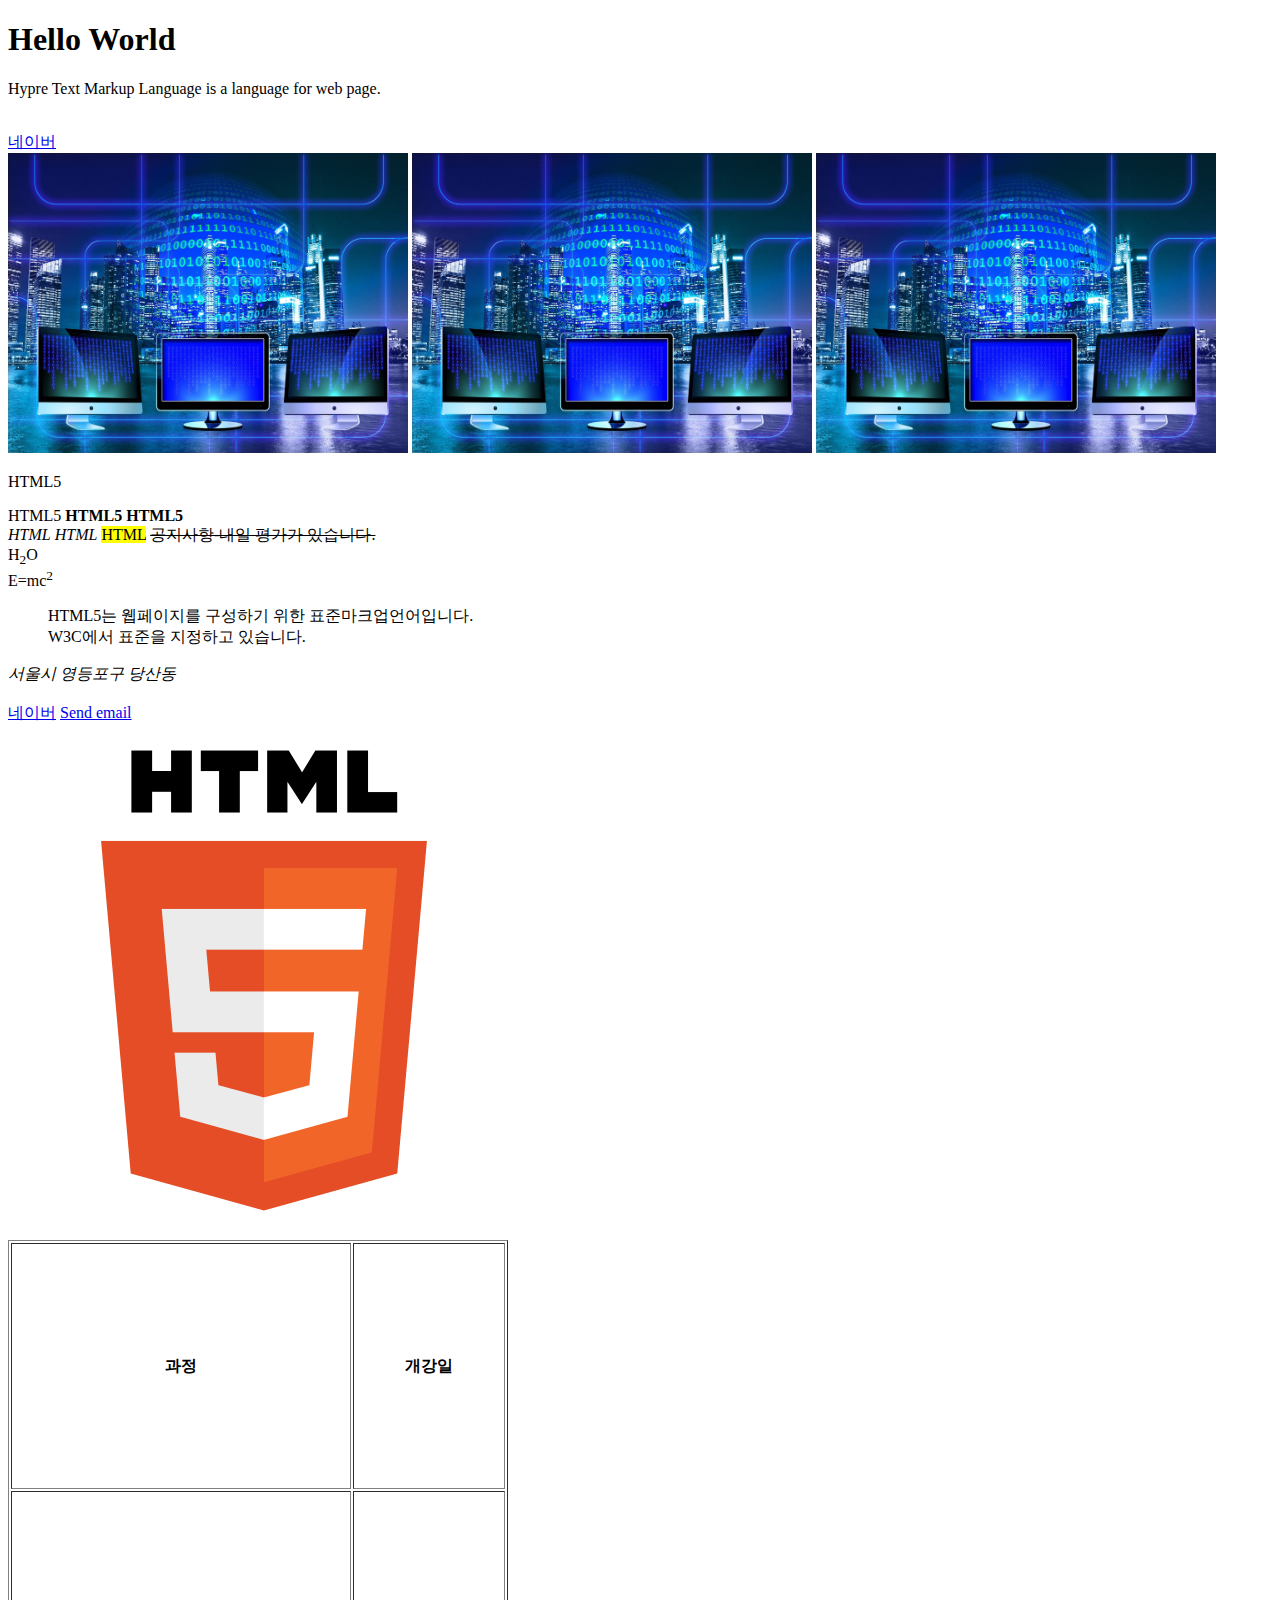
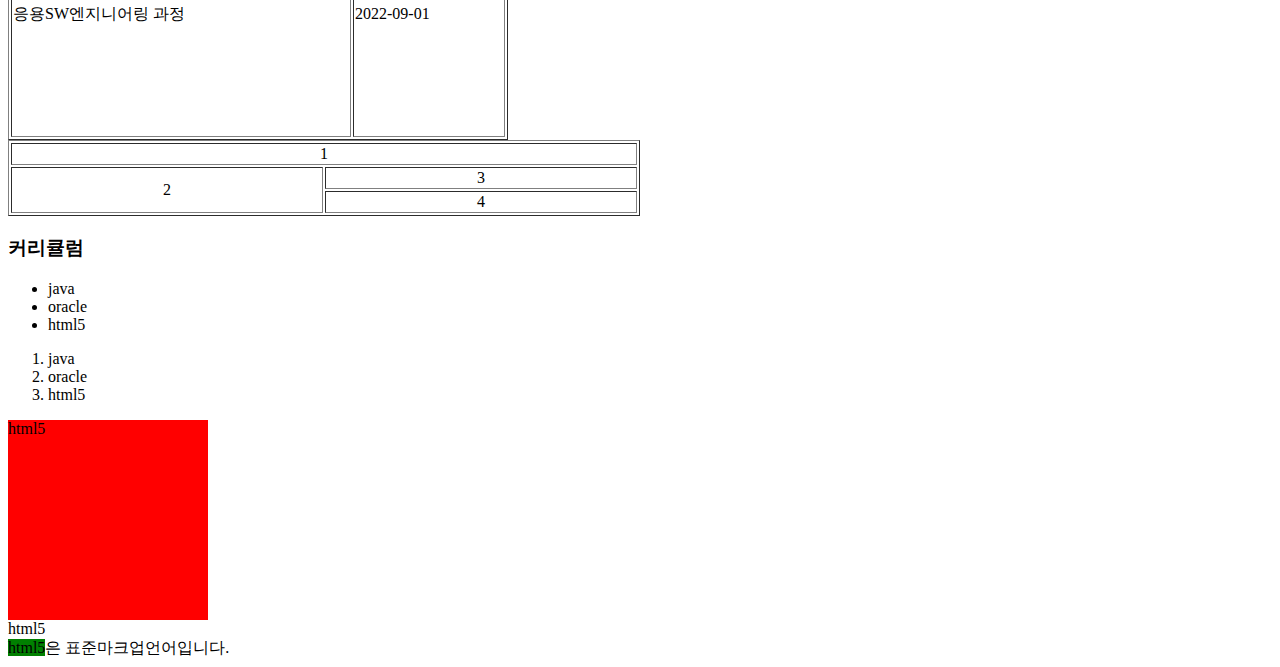
<file: index.html>
<!DOCTYPE html>
<html lang="en">
<head>
    <meta charset="UTF-8">
    <meta http-equiv="X-UA-Compatible" content="IE=edge">
    <meta name="viewport" content="width=device-width, initial-scale=1.0">
    <link rel="icon" type="image/x-icon" href="img/favicon.ico">
    <title>Document</title>
</head>
<body>
    <h1>Hello World</h1>
    <p>
        Hypre Text Markup Language is a language for web page.
    </p>
    
    <!-- HTML5 is latest version. -->
    <br>
    <a href="http://www.naver.com">네이버</a>  <!-- 링크 -->
    <br>
    <img src="img/pic01.jpg" alt="www이미지" width="400" height="300">
    <img src="./img/pic01.jpg" alt="www이미지" width="400" height="300">    
    <img src="/img/pic01.jpg" alt="www이미지" width="400" height="300">
    <p>
    HTML5
    <p>
    HTML5
    <b>HTML5</b>
    <strong>HTML5</strong>
    <br>
    <i>HTML</i>
    <em>HTML</em>
    <mark>HTML</mark> 
    
    <del>공지사항-내일 평가가 있습니다.</del>

    <br>
    H<sub>2</sub>O          <!-- 글자 아래로 작게 출력 -->
    <br>
    E=mc<sup>2</sup>        <!-- 글자 위로 작게 출력 -->

    <blockquote>      <!-- 들어쓰기 용도의 태그 -->
        HTML5는 웹페이지를 구성하기 위한 표준마크업언어입니다.<br>
        W3C에서 표준을 지정하고 있습니다.
    </blockquote>

    <address>
        서울시 영등포구 당산동
    </address>

    <br>
    <a href="http://www.naver.com" target="_blank">네이버</a> <!-- target="_blank는 새창을 만드는 코드-->
    <a href="mailto:someone@example.com">Send email</a>  <!-- 이메일 보내는 기능(요즘은 사용되지 않는다.)  -->
    <br>
    <a href="http://www.w3.org">
        <img src="img/pic02.jpg" alt="html5아이콘">   <!-- 이미지에 링크 거는 코드 -->

    </a>
    <br>
    <table border="1" width="500" height="500">  <!-- 표 크기를 정하는 코드 -->
        <tr>
            <th>과정</th>                   <!-- nested table 표안에 표를 넣는 코드-->
            <th>개강일</th>
        </tr>
        <tr>
            <td>응용SW엔지니어링 과정</td>
            <td>2022-09-01</td>
        </tr>
    </table>
    <table border="1" width="50%">  <!-- 표 크기를 %로하면 고정이 아니라 크기에 따라 변동되는 코드 -->
        <tr>
            <td colspan="2" align="center">1</td>   <!-- align="center" 글자를 가운데로 설정-->
        </tr>
        <tr>
            <td rowspan="2" align="center">2</td>
            <td align="center">3</td>
        </tr>
        <tr>
            <td align="center">4</td>
        </tr>
    </table>

    <h3>커리큘럼</h3>
    <ul>
        <li>java</li>
        <li>oracle</li>
        <li>html5</li>
    </ul>
    <ol>
        <li>java</li> 
        <li>oracle</li>
        <li>html5</li>
    </ol>

    <div style="background-color: red;width: 200px;height: 200px;">html5</div>
    html5
    <br>
    <span style="background-color: green;width: 200px;height: 200px;">html5</span>은 표준마크업언어입니다.
</body>
</html>
</file>
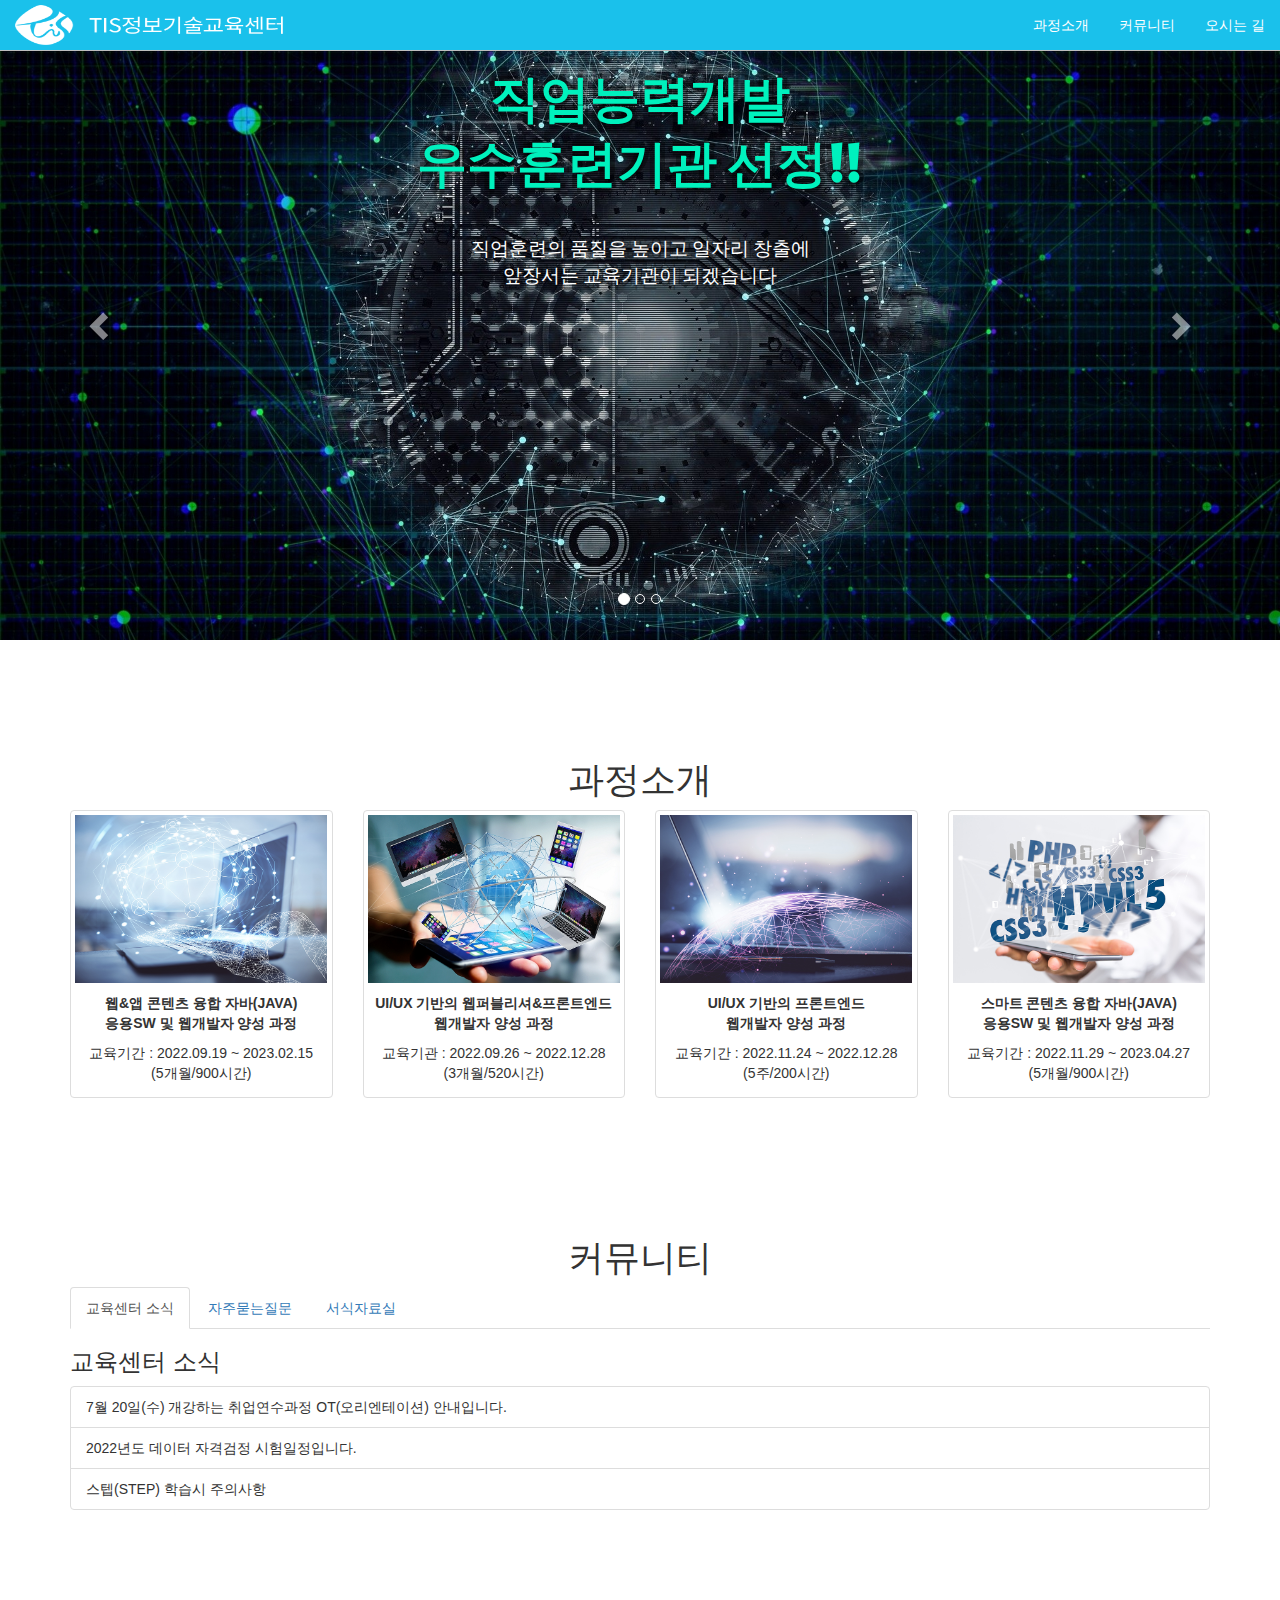
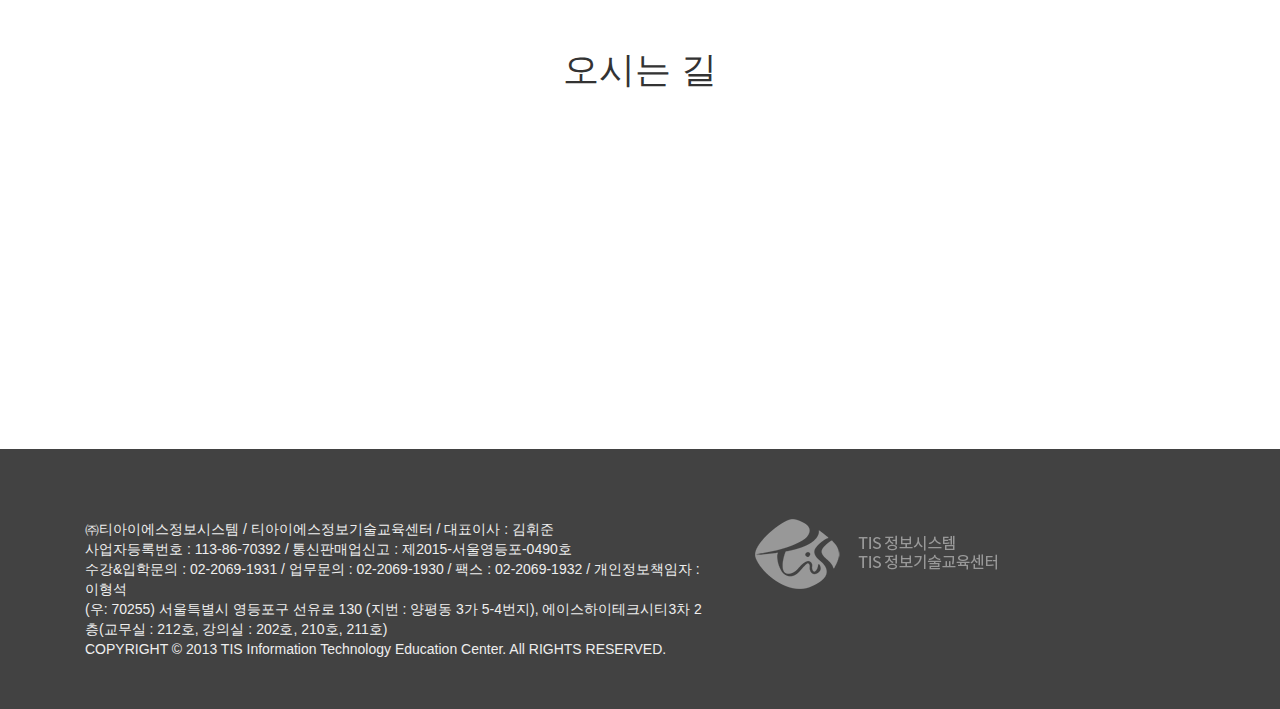
<file: company/index.html>
<!DOCTYPE html>
<html lang="en">
<head>
    <meta charset="UTF-8">
    <meta http-equiv="X-UA-Compatible" content="IE=edge">
    <meta name="viewport" content="width=device-width, initial-scale=1.0">
    <title>TIS정보기술교육센터</title>
    <link rel="stylesheet" href="https://maxcdn.bootstrapcdn.com/bootstrap/3.4.1/css/bootstrap.min.css">
    <!--구글폰트링크들-->
    <link href="https://fonts.googleapis.com/css2?family=Noto+Sans+KR&display=swap" rel="stylesheet">
    <link href="https://fonts.googleapis.com/css2?family=Secular+One&display=swap" rel="stylesheet">
    <script src="https://ajax.googleapis.com/ajax/libs/jquery/3.5.1/jquery.min.js"></script>
    <script src="https://maxcdn.bootstrapcdn.com/bootstrap/3.4.1/js/bootstrap.min.js"></script>
    <link rel="stylesheet" href="css/animate.min.css">
    <style>

      /*사이트의 상단 메뉴바 투명도*/
      nav{
        opacity: 0.7;
      }

      /*사이트의 상단 메뉴바에 있는 로고 색 */
      nav a{
        color: white !important;
      }

      /*마우스 올릴시 상단 메뉴바의 투명도 변동*/
      nav:hover {
        opacity: 1;
      }

      /*사이트의 상단 메뉴바에 있는 로고 위치와 크기조절*/
      .navbar-brand img{
        margin-top: -10px;
        margin-left: 0px;
        width: 120% !important;
        height: 200% !important;
      }

      /*사이트의 상단 메뉴바와 글자색 */
      .navbar-default {
      background-color: #1ac1eb;
      border-color: #bebebe;
      }

        /*사이트 메인 화면의 이미지 크기조절 */
        .carousel-inner img{
            width: 100%;
            height: 100% !important;
        }

        footer .container-fluid img{
          padding-top: 10px;
          padding-bottom: 10px;
          margin: auto;
        }

        /*메인 이미지에 올라오는 글자의 위치와 크기조절*/
        .carousel-caption {
          bottom: 310px;
          font-size: 19px;
        }

        /*메인 이미지에 올라오는 글자중 큰 글자의 크기와 폰트 스타일*/
        .carousel-caption h3 {
          font-size: 50px;
          line-height: 65px;
          font-family: 'Noto Sans KR', sans-serif;
          font-weight: 600; /*폰트 굵기*/
        }

        /*이미지에 올라오는 글자에 테두리 넣기*/
        .carousel-caption h3, .carousel-caption p{
          font-family: 'Secular One', sans-serif;
          text-shadow: -5px 0 rgba(0, 0, 0, 0.359), 0 5px rgba(0, 0, 0, 0.359), 5px 0 rgba(0, 0, 0, 0.359), 0 -5px rgba(0, 0, 0, 0.359);
        }
        
        /*이미지에 올라오는 글자색변경*/
        .item:nth-child(1) .carousel-caption h3{
          color: rgb(0, 241, 189) !important;
        }

        .item:nth-child(2) .carousel-caption h3{
          color: rgb(255, 251, 0) !important;
        }

        .item:nth-child(3) .carousel-caption h3{
          color: rgb(248, 6, 6) !important;
        }

        .container h1, .container-fluid h1{
          padding-top: 100px;
        }

        /*과정소개 글자 위쪽 여백 조정*/
        .thumbnail p{
          margin-top: 10px;
        }

    </style>
    <script>
      $(document).ready(function(){
        // Add smooth scrolling to all links in navbar + footer link
        $(".navbar a, footer a[href='#myPage']").on('click', function(event) {
      
        // Make sure this.hash has a value before overriding default behavior
        if (this.hash !== "") {
      
          // Prevent default anchor click behavior
          event.preventDefault();
      
          // Store hash
          var hash = this.hash;
      
          // Using jQuery's animate() method to add smooth page scroll
          // The optional number (900) specifies the number of milliseconds it takes to scroll to the specified area
          $('html, body').animate({
            scrollTop: $(hash).offset().top
          }, 900, function(){
      
            // Add hash (#) to URL when done scrolling (default click behavior)
            window.location.hash = hash;
            });
          } // End if
        });
      })
      </script>
</head>
<body id="myPage">
    <!-- Navigation ---------------------------------------------------------------------------->
    <nav class="navbar navbar-default navbar-fixed-top">
      <div class="container-fluid">
        <div class="navbar-header">
          <button type="button" class="navbar-toggle" data-toggle="collapse" data-target="#myNavbar">
            <span class="icon-bar"></span>
            <span class="icon-bar"></span>
            <span class="icon-bar"></span>
          </button>

          <a class="navbar-brand" href="#myPage"><img src="img/logo.png" alt="로고"></a>
        
        </div>
        
        <div class="collapse navbar-collapse" id="myNavbar">
          
          <ul class="nav navbar-nav navbar-right">
                <li><a href="#subject">과정소개</a></li>
                <li><a href="#community">커뮤니티</a></li>
                <li><a href="#maps">오시는 길</a></li>
          </ul>
           
        </div>
      </div>
    </nav>
    <!-- Navigation-->

    <!-- Carousel ------------------------------------------------------------------------------>
    <div id="myCarousel" class="carousel slide" data-ride="carousel">
        <!-- Indicators -->
        <ol class="carousel-indicators">
          <li data-target="#myCarousel" data-slide-to="0" class="active"></li>
          <li data-target="#myCarousel" data-slide-to="1"></li>
          <li data-target="#myCarousel" data-slide-to="2"></li>
        </ol>
      
        <!-- Wrapper for slides 웹페이지의 움직이는 화면 -->
        <div class="carousel-inner" role="listbox">
          <div class="item active">
            <img src="img/01.jpg" alt="A등급 획득!">
            <div class="carousel-caption">

                <h3 class="animate__animated animate__bounceInRight" >
                  직업능력개발<br> 우수훈련기관 선정!!</h3>
                <br>
                <p class="animate__animated animate__bounceInRight">직업훈련의 품질을 높이고 일자리 창출에<br> 앞장서는 교육기관이 되겠습니다</p>
              </div>
            </div>
      
          <div class="item">
            <img src="img/02.jpg" alt="Chicago">
            <div class="carousel-caption">
              <h3 class="animate__animated animate__bounceInRight">이수자 평가 A등급 획득!</h3>
              <br>
                <p class="animate__animated animate__bounceInRight">
                  직업능력개발훈련 이수자평가에서<br>
                  최우수 A등급을 획득하였습니다.
                </p>
            </div>
          </div>
      
          <div class="item">
            <img src="img/03.jpg" alt="Los Angeles">
            <div class="carousel-caption">
              <h3 class="animate__animated animate__bounceInRight">4차산업혁명을 선도하는<br> IT 신기술 교육의 메카</h3>
              <br>
              <p class="animate__animated animate__bounceInRight">최신 IT기술 트랜트를 접목한 실무 중심의 교육으로<br> 대한민국 4차 산엽혁명 시대의 미래를 열어 가겠습니다.</p>
            </div>
          </div>
        </div>
      
        <!-- Left and right controls -->
        <a class="left carousel-control" href="#myCarousel" role="button" data-slide="prev">
          <span class="glyphicon glyphicon-chevron-left" aria-hidden="true"></span>
          <span class="sr-only">Previous</span>
        </a>
        <a class="right carousel-control" href="#myCarousel" role="button" data-slide="next">
          <span class="glyphicon glyphicon-chevron-right" aria-hidden="true"></span>
          <span class="sr-only">Next</span>
        </a>
      </div>
      <!-- Carousel -->

        <!-- 과정소개 ----------------------------------------------------------------------------------------------------->
        <div id="subject" class="container">
            <h1 class="text-center">과정소개</h1>
            <div class="row text-center">
              <div class="col-sm-3">
                <div class="thumbnail">
                  <img src="img/04.jpg" alt="Paris">
                  <p><strong>웹&앱 콘텐츠 융합 자바(JAVA)<br>응용SW 및 웹개발자 양성 과정</strong></p>
                  <p>교육기간 : 2022.09.19 ~ 2023.02.15 <br><span class="red">(5개월/900시간)</span></p>
                </div>
              </div>
              <div class="col-sm-3">
                <div class="thumbnail">
                  <img src="img/05.jpg" alt="New York">
                  <p><strong>UI/UX 기반의 웹퍼블리셔&프론트엔드<br>웹개발자 양성 과정</strong></p>
                  <p>교육기관 : 2022.09.26 ~ 2022.12.28 <br><span class="red">(3개월/520시간)</span></p>
                </div>
              </div>
              <div class="col-sm-3">
                <div class="thumbnail">
                  <img src="img/06.jpg" alt="New York">
                  <p><strong>UI/UX 기반의 프론트엔드<br>웹개발자 양성 과정</strong></p>
                  <p>교육기간 : 2022.11.24 ~ 2022.12.28 <br><span class="red">(5주/200시간)</span></p>
                </div>
              </div>
              <div class="col-sm-3">
                <div class="thumbnail">
                  <img src="img/07.jpg" alt="San Francisco">
                  <p><strong>스마트 콘텐츠 융합 자바(JAVA)<br>응용SW 및 웹개발자 양성 과정</strong></p>
                  <p>교육기간 : 2022.11.29 ~ 2023.04.27 <br><span class="red">(5개월/900시간)</span></p>
                </div>
              </div>
            </div>
          </div>
        <!-- 과정소개 -->

        <!-- 커뮤니티 ------------------------------------------------------------------------------->
        <div id="community" class="container">
          <h1 class="text-center">커뮤니티</h1>
            <ul class="nav nav-tabs">
              <li class="active"><a data-toggle="tab" href="#home">교육센터 소식</a></li>
              <li><a data-toggle="tab" href="#menu1">자주묻는질문</a></li>
              <li><a data-toggle="tab" href="#menu2">서식자료실</a></li>
            </ul>

            <div class="tab-content">
              <div id="home" class="tab-pane fade in active">
                <h3>교육센터 소식</h3>
                <ul class="list-group">
                  <li class="list-group-item">7월 20일(수) 개강하는 취업연수과정 OT(오리엔테이션) 안내입니다.</li>
                  <li class="list-group-item">2022년도 데이터 자격검정 시험일정입니다.</li>
                  <li class="list-group-item">스텝(STEP) 학습시 주의사항</li>
                </ul>
              </div>
              <div id="menu1" class="tab-pane fade">
                <h3>자주묻는질문</h3>
                <ul class="list-group">
                  <li class="list-group-item">교육센터에서 수료율과 취업률, 고용유지율 등의 교육 결과(성과)를 중요 시 하는 이유가 있나요?</li>
                  <li class="list-group-item">취업연수과정 지원(신청)을 하고자 합니다. 지원 자격 및 선발 기준은 어떻게 되나요?</li>
                  <li class="list-group-item">
                    국민내일배움카드 발급을 받지 못하거나 이미 지원을 받아 국비지원이 안되면 교육수강이 안되나요?</li>
                </ul>
              </div>
              <div id="menu2" class="tab-pane fade">
                <h3>서식자료실</h3>
                <ul class="list-group">
                  <li class="list-group-item">스마트혼합훈련(STEP) 매뉴얼(원격보조훈련 진행시)</li>
                  <li class="list-group-item">ZOOM 프로그램 설치 매뉴얼(실시간 원격훈련 진행시)</li>
                  <li class="list-group-item">HRD 출결시스템 매뉴얼(집체훈련 및 원격훈련시 사용)</li>
                </ul>
              </div>
            </div>
        </div>
        <!-- 커뮤니티 -->

        <!-- 오시는 길 ------------------------------------------------------------------------------------->
        <div id="maps" class="container-fluid">
          <h1 class="text-center">오시는 길</h1>
        <div id="map" style="width:100%;height:350px;"></div>

        <script type="text/javascript" src="//dapi.kakao.com/v2/maps/sdk.js?appkey=07ce8685f0dd6eb0a5ffe2380cef2f01"></script>
        <script>
        var mapContainer = document.getElementById('map'), // 지도를 표시할 div 
            mapOption = { 
                center: new kakao.maps.LatLng(37.5254901678759, 126.89139422379137), // 지도의 중심좌표
                level: 3 // 지도의 확대 레벨
            };

        var map = new kakao.maps.Map(mapContainer, mapOption); // 지도를 생성합니다

        // 마커가 표시될 위치입니다 
        var markerPosition  = new kakao.maps.LatLng(37.5254901678759, 126.89139422379137); 

        // 마커를 생성합니다
        var marker = new kakao.maps.Marker({
            position: markerPosition
        });

        // 마커가 지도 위에 표시되도록 설정합니다
        marker.setMap(map);

        // 아래 코드는 지도 위의 마커를 제거하는 코드입니다
        // marker.setMap(null);    
        </script>
        </div>
        <!-- 오시는 길-->

        <!-- footer ------------------------------------------------------------------------------------------>
        <footer class="container-fluid" style="background-color: #424242;">
          <div>
                <div class="container" style="color: #eeeeee; padding-top: 50px !important; padding-bottom: 50px !important;">

                  <div class="col-sm-5" style="padding-top: 20px; padding-left: 20px; float:right;">
                    <img src="img/footer-logo.png" alt="footer">
                  </div>

                  <div class="col-sm-7" style="padding-top: 20px; padding-right: 20px; float:left;">
                    ㈜티아이에스정보시스템 / 티아이에스정보기술교육센터 / 대표이사 : 김휘준<br>
                    사업자등록번호 : 113-86-70392 / 통신판매업신고 : 제2015-서울영등포-0490호<br>
                    수강&입학문의 : 02-2069-1931 / 업무문의 : 02-2069-1930 / 팩스 : 02-2069-1932 / 개인정보책임자 : 이형석<br>
                    
                    <div>
                      (우: 70255) 서울특별시 영등포구 선유로 130 (지번 : 양평동 3가 5-4번지), 에이스하이테크시티3차 2층(교무실 : 212호, 강의실 : 202호, 210호, 211호)
                    </div>

                    <div>
                    COPYRIGHT © 2013 TIS Information Technology Education Center. All RIGHTS RESERVED.
                    </div>

                  </div>

              </div>
          </div>
        </footer>
        <!-- footer -->
</body>
</html>
</file>
